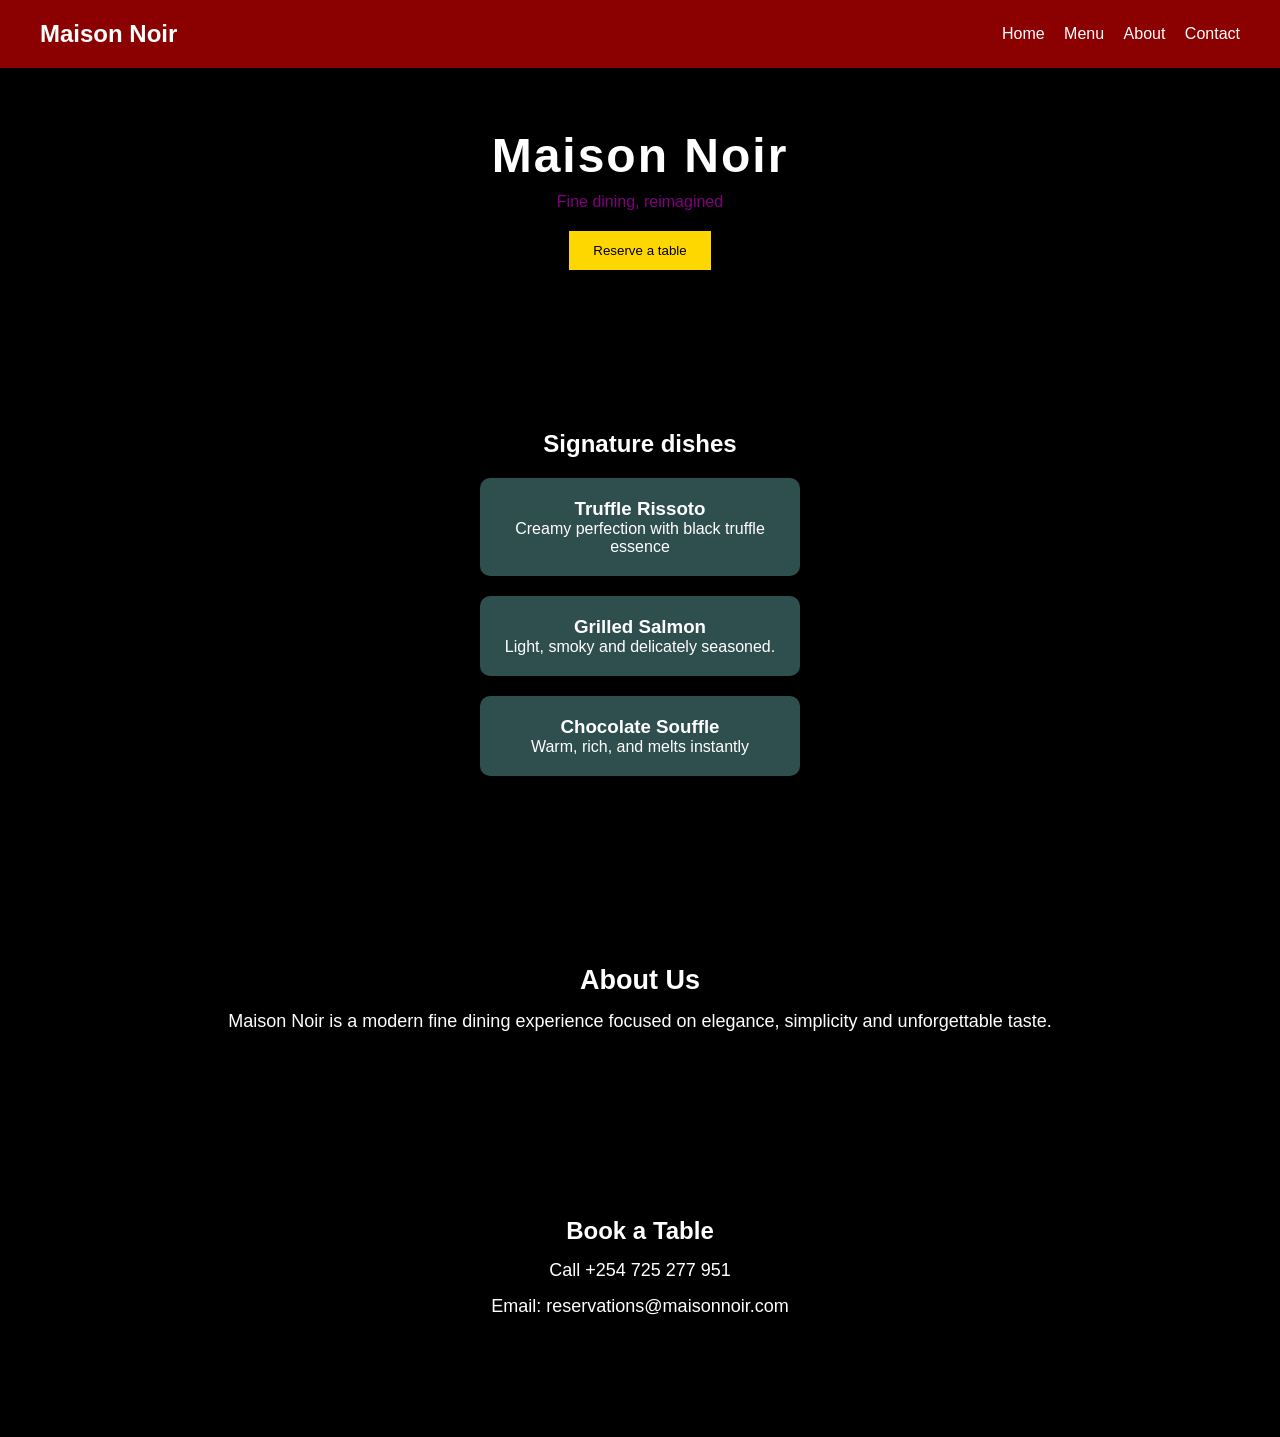
<file: index.html>
<html>
    <head>
        <meta charset="UTF-8">
        <meta name="viewport" content="width=device-width, initial-scale=1.0">
        <title>Maison Noir</title>
        <link rel="stylesheet" href="style.css">
    </head>
    <body>
        <nav>
            <h2>Maison Noir</h2>
            <div class="nav-links">
                <a href="index.html">Home</a>
                <a href="menu.html">Menu</a>
                <a href="about.html">About</a>
                <a href="contact.html">Contact</a>
            </div>

        </nav>
        <section class="hero">
            <h1>Maison Noir</h1>
            <p> Fine dining, reimagined</p>
            <button> Reserve a table</button>
        </section>
<section class="menu">
    <h2>Signature dishes</h2>
    <div>
        <h3>Truffle Rissoto</h3>
        <p>Creamy perfection with black truffle essence</p>
    </div>
    <div>
        <h3>Grilled Salmon</h3>
        <p>Light, smoky and delicately seasoned.</p>
    </div>
    <div>
        <h3>Chocolate Souffle</h3>
        <p>Warm, rich, and melts instantly</p>
    </div>
</section>
<section class="about">
    <h2>About Us</h2>
    <p>
        Maison Noir is a modern fine dining experience focused on elegance, simplicity and unforgettable taste.

    </p>
</section>
<section class="contact">
    <h2> Book a Table</h2>
    <p>Call +254 725 277 951</p>
  <p>Email: reservations@maisonnoir.com</p>
  </section>

</body>
</html>
</file>
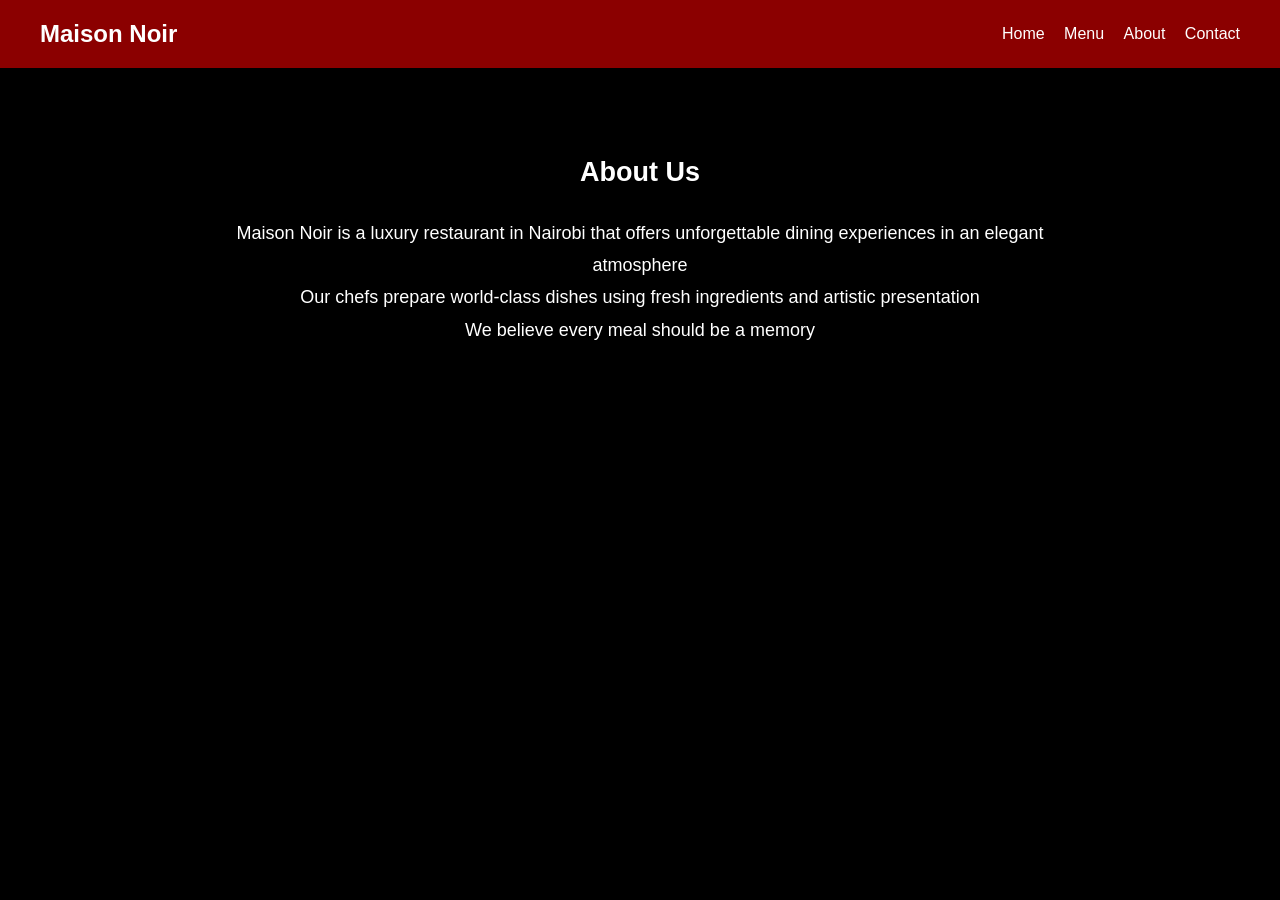
<file: about.html>
<html>
    <head>
        <meta charset="UTF-8">
        <meta name="viewport" content="width=device-width, initial-scale=1.0">
        <title>Maison Noir | About</title>
        <link rel="stylesheet" href="style.css">
    </head>
<body>
    <nav>
        <h2>Maison Noir</h2>
        <div class="nav-links">
            <a href="index.html">Home</a>
            <a href="menu.html">Menu</a>
            <a href="about.html">About</a>
            <a href="contact.html">Contact</a>
        </div>
    </nav>
    <section class="about">
        <h1> About Us</h1>
        <p>Maison Noir is a luxury restaurant in Nairobi that offers unforgettable dining experiences in an elegant atmosphere </p>
        <p>Our chefs prepare world-class dishes using fresh ingredients and artistic presentation</p>
        <p>We believe every meal should be a memory</p>
    </section>
</body>
</html>
</file>
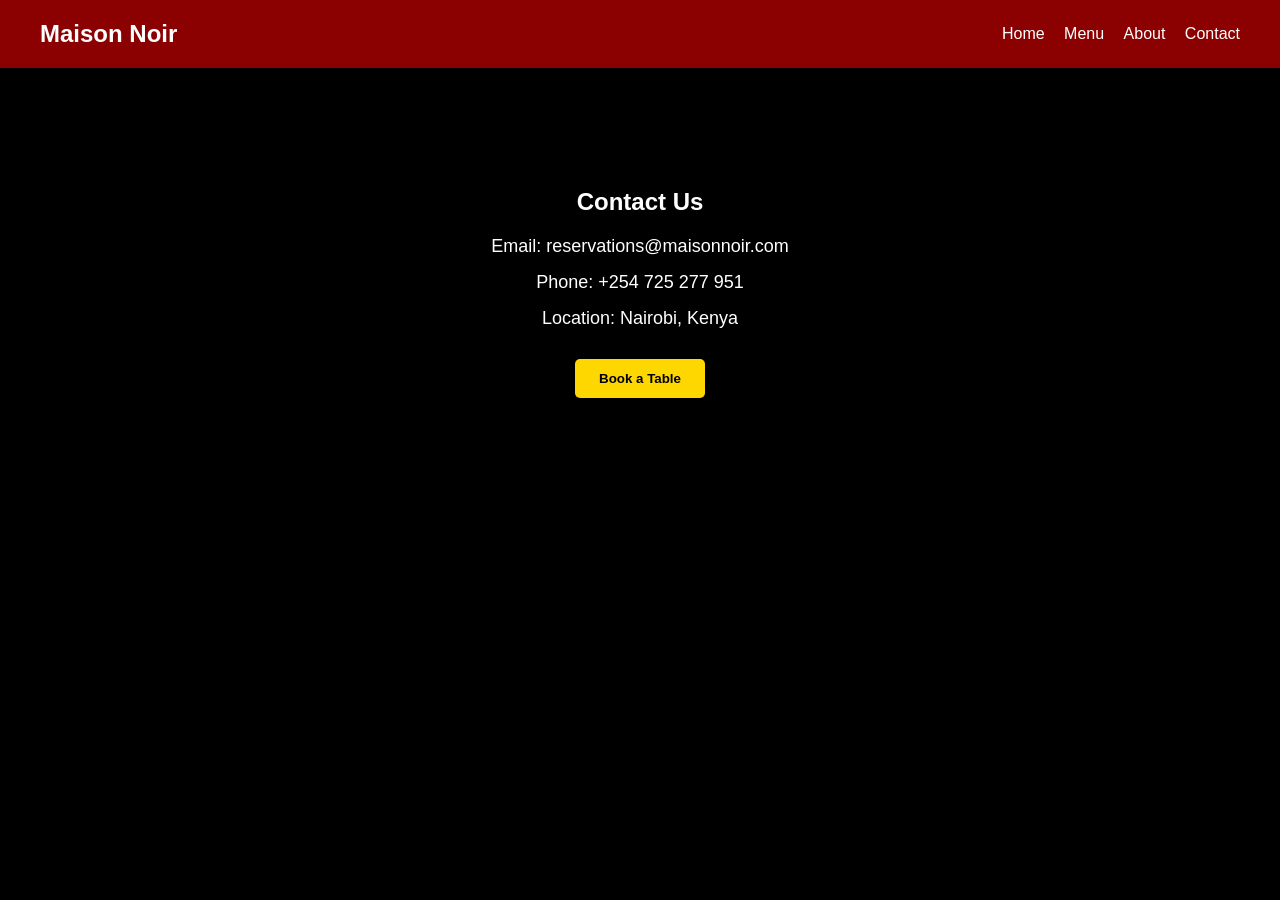
<file: contact.html>
<!DOCTYPE html>
<html lang="en">
<head>
  <meta charset="UTF-8">
  <meta name="viewport" content="width=device-width, initial-scale=1.0">
  <title>Maison Noir | Contact</title>
  <link rel="stylesheet" href="style.css">
</head>
<body>

  <nav>
    <h2>Maison Noir</h2>

    <div class="nav-links">
      <a href="index.html">Home</a>
      <a href="menu.html">Menu</a>
      <a href="about.html">About</a>
      <a href="contact.html">Contact</a>
    </div>
  </nav>

  <section class="contact">
    <h1>Contact Us</h1>

    <p>Email: reservations@maisonnoir.com</p>
    <p>Phone: +254 725 277 951</p>
    <p>Location: Nairobi, Kenya</p>

    <button>Book a Table</button>
  </section>

</body>
</html>
</file>
<file: style.css>
body {
font-family: Arial, Helvetica, sans-serif;
background-color: black;
color: white;
}
section{
    padding: 60px 20px;
    text-align: center;
}.hero h1{
    font-size: 48px;
    letter-spacing:2px
}
.hero p{
    color:purple;
    margin-top: 10px;
}
button{
    margin-top: 20px;
    padding: 12px 24px;
    border: none;
    background: gold;
    color: black;
    cursor: pointer;
}
nav{
    display: flex;
    justify-content: space-between;
    padding:20px 40px;
    background: darkred;
    position: sticky;
    top:0;
    width:100%;
    align-items:center;

}
.menu div:hover{
    transform: scale(1.03);
    transition: 0.3s ease;
    background: rgb(240, 199, 20);
}
.nav-links a{
    color: white;
    margin-left: 15px;
    text-decoration:gold;
}
.nav-links a:hover{
    color:gold;
}
menu img{
    width:100%;
    max-width:300px;
    border-radius: 10px;
    height:220px;
    object-fit:cover;
}
.menu div{
    background:darkslategrey;
    width:320px;
    margin:20px auto;
    padding:20px;
    border-radius:10px
}
.menu h1{
    text-align:center;
    margin-bottom:30px;
}
*{
    box-sizing:border-box;
    margin:0;
    padding:0;
}
.menu{
    width:80%;
    margin:40px auto;
}
.about{
    width:70%;
    margin:60px auto;
    text-align:center;
}
.about h1{
    margin-bottom:20px;
}
.about {
    margin-top:20px;
    line-height:1.8;
    font-size:18px;

}
.contact {
  width: 70%;
  margin: 60px auto;
  text-align: center;
}

.contact h1 {
  margin-bottom: 20px;
}

.contact p {
  margin-top: 15px;
  font-size: 18px;
}

.contact button {
  margin-top: 30px;
  padding: 12px 24px;
  background: gold;
  color: black;
  border: none;
  border-radius: 5px;
  cursor: pointer;
  font-weight: bold;
}

.contact button:hover {
  background: darkgoldenrod;
}
</file>
